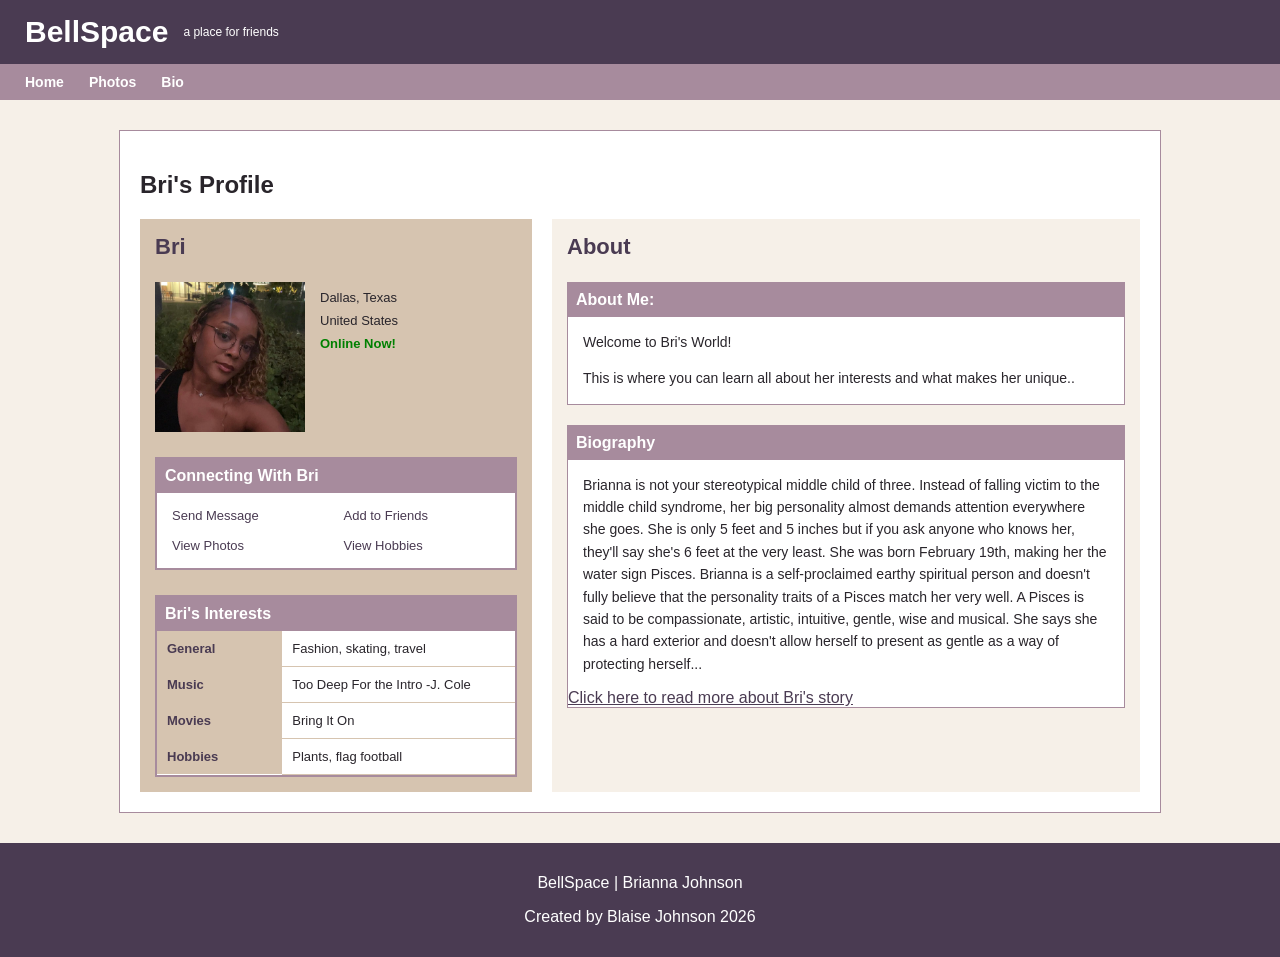
<file: index.html>
<!--Blaise Johnson-->
<!--Assignment 9.2-->
<!--November 5, 2026-->



<!DOCTYPE html>
<html lang="en">

<head>
    <meta charset="UTF-8">
    <meta name="viewport" content="width=device-width, initial-scale=1.0">
    <title>Bri's Space</title>
    <link rel="stylesheet" href="index.css">
</head>

<body>

<nav class="navbar">

    <div class="nav-header">
        <h1>BellSpace</h1>
        <span>a place for friends</span>
        
    </div>

    <div class="nav-links">
        <a href="index.html">Home</a>
        <a href="hobbies.html">Photos</a>
        <a href="bio.html">Bio</a>
    </div>

</nav>

<div class="profile-container">
    <h2>Bri's Profile</h2>

    <div class="profile-layout">

    <div class="left-column">
        <h3>Bri</h3>
        <div class="profile-details">
            <img src="images/Profile.jpeg" alt="Bri's profile picture">

            <div class="personal-info">
                <p>Dallas, Texas</p>
                <p>United States</p>
                <p class="online-status">Online Now!</p>
            </div>

        </div>

        <div class="contact-box">

            <h3>Connecting With Bri</h3>

            <div class="contact-links">
               <span>Send Message</span>
                <span>Add to Friends</span>
                <a href="hobbies.html">View Photos</a>
                <a href="hobbies.html">View Hobbies</a>
            </div>
        </div>


        <div class="interests-box">

            <h3>Bri's Interests</h3>

            <table>
                <tr>
                    <th>General</th>
                    <td>Fashion, skating, travel</td>
                </tr>

                <tr>
                    <th>Music</th>
                    <td>Too Deep For the Intro -J. Cole</td>
                </tr>

                <tr>
                    <th>Movies</th>
                    <td>Bring It On</td>
                </tr>

                <tr>
                    <th>Hobbies</th>
                    <td>Plants, flag football</td>
                </tr>
            </table>

        </div>


    </div>


    <div class="right-column">
        <div class="about-bri">
            <h3>About</h3>
            <div class="about-me">
                <h4>About Me: </h4>

                <p>Welcome to Bri's World!</p>
                <p>This is where you can learn all about her interests and what makes her unique..</p>
            </div>
        </div>

        <div class="bio">
            <h4>Biography</h4>

            <p>
                Brianna is not your stereotypical middle child of three. Instead of falling victim to the middle child syndrome, her big personality almost demands attention everywhere she goes. She is only 5 feet and 5 inches but if you ask anyone who knows her, they'll say she's 6 feet at the very least. She was born February 19th, making her the water sign Pisces. Brianna is a self-proclaimed earthy spiritual person and doesn't fully believe that the personality traits of a Pisces match her very well. A Pisces is said to be compassionate, artistic, intuitive, gentle, wise and musical. She says she has a hard exterior and doesn't allow herself to present as gentle as a way of protecting herself...

            </p>
            <a href="bio.html">Click here to read more about Bri's story</a>

        </div>



    </div>

</div>


</div>

<footer>
    <p>BellSpace | Brianna Johnson</p>
    <p>Created by Blaise Johnson  2026</p>
</footer>

</body>

</html>
</file>
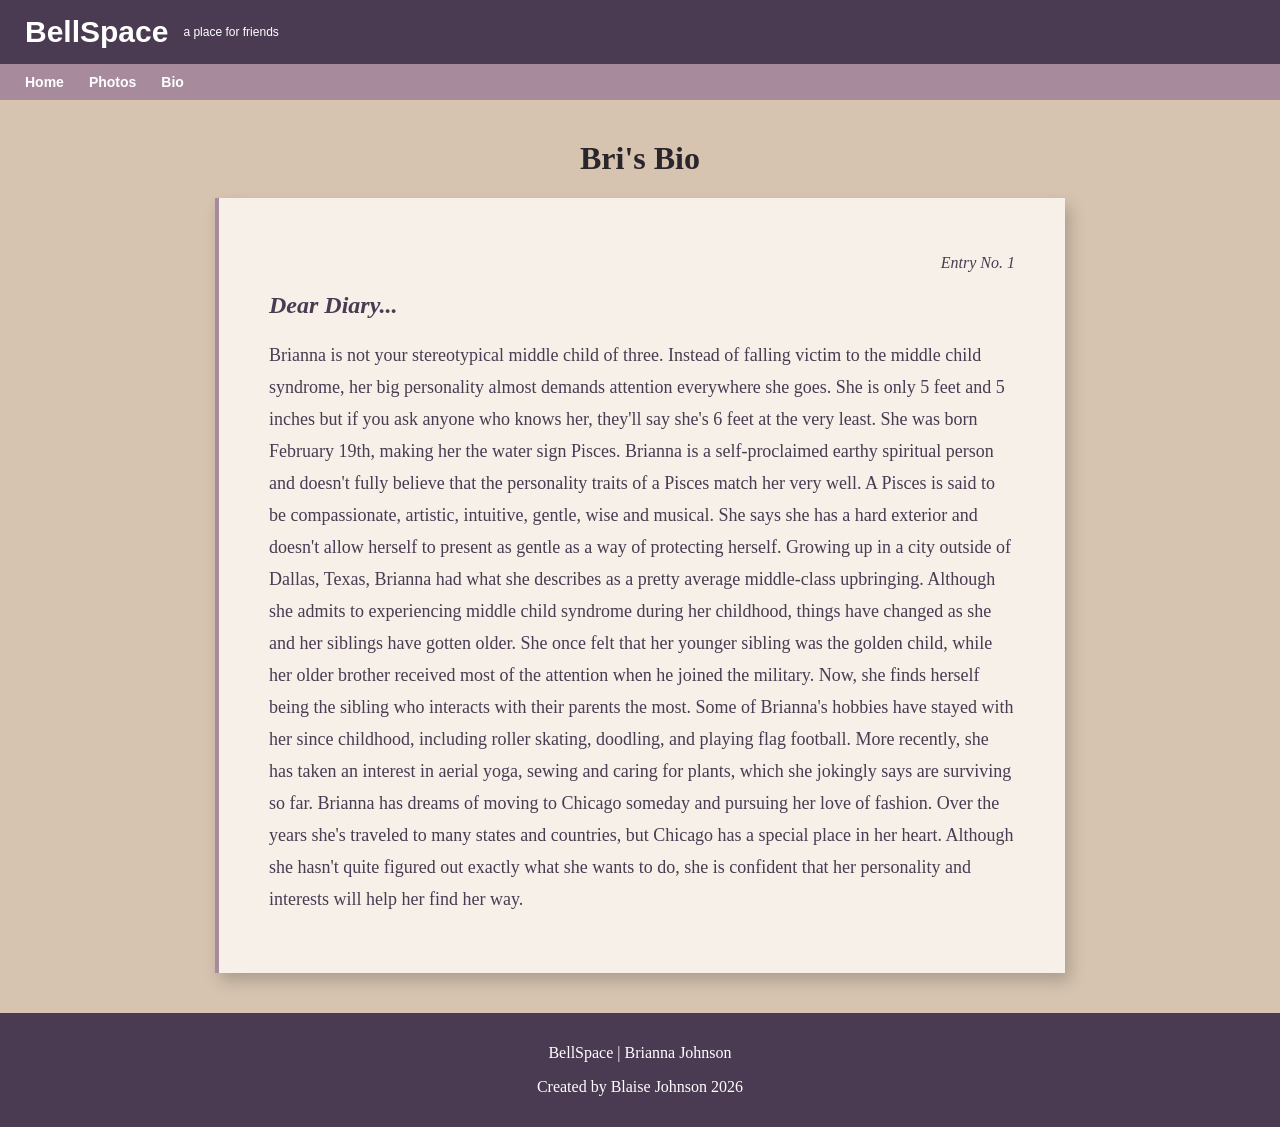
<file: bio.html>
<!--Blaise Johnson-->
<!--Assignment 9.2-->
<!--November 5, 2026-->

<!DOCTYPE html>
<html lang="en">
    <head>
        <meta charset="UTF-8">
        <title>Bio</title>
        <meta name="viewport" content="width=device-width, initial-scale=1.0">
        <link rel="stylesheet" href="index.css">
    </head>

    <body class="bio-page">
        <nav class="navbar">

            <div class="nav-header">
                <h1>BellSpace</h1>
                <span>a place for friends</span>
            </div>

            <div class="nav-links">
                <a href="index.html">Home</a>
                <a href="hobbies.html">Photos</a>
                <a href="bio.html">Bio</a>
            </div>
        </nav>

        <div class="journal">
        <header>
            <h1 class="bri-bio">Bri's Bio</h1>
        </header>

        <div class="journal-page">
            <p class="entry-number"> Entry No. 1</p>
            <h2>Dear Diary...</h2>

            <div class="journal-entry">
                <p>Brianna is not your stereotypical middle child of three. Instead of falling victim to
                    the middle child syndrome, her big personality almost demands attention everywhere she
                    goes. She is only 5 feet and 5 inches but if you ask anyone who knows her, they'll say she's
                    6 feet at the very least. She was born February 19th, making her the water sign Pisces.
                    Brianna is a self-proclaimed earthy spiritual person and doesn't fully believe that the
                    personality traits of a Pisces match her very well. A Pisces is said to be compassionate,
                    artistic, intuitive, gentle, wise and musical. She says she has a hard exterior and doesn't
                    allow herself to present as gentle as a way of protecting herself.
                    Growing up in a city outside of Dallas, Texas, Brianna had what she describes as a
                    pretty average middle-class upbringing. Although she admits to experiencing middle child
                    syndrome during her childhood, things have changed as she and her siblings have gotten
                    older. She once felt that her younger sibling was the golden child, while her older brother
                    received most of the attention when he joined the military. Now, she finds herself being the
                    sibling who interacts with their parents the most.
                    Some of Brianna's hobbies have stayed with her since childhood, including roller
                    skating, doodling, and playing flag football. More recently, she has taken an interest in
                    aerial yoga, sewing and caring for plants, which she jokingly says are surviving so far.
                    Brianna has dreams of moving to Chicago someday and pursuing her love of
                    fashion. Over the years she's traveled to many states and countries, but Chicago has a
                    special place in her heart. Although she hasn't quite figured out exactly what she wants to
                    do, she is confident that her personality and interests will help her find her way.
                </p>

            </div>

        </div>
    </div>
        <footer>
            <p>BellSpace | Brianna Johnson</p>
            <p>Created by Blaise Johnson  2026</p>
        </footer>

    </body>
</html>
</file>
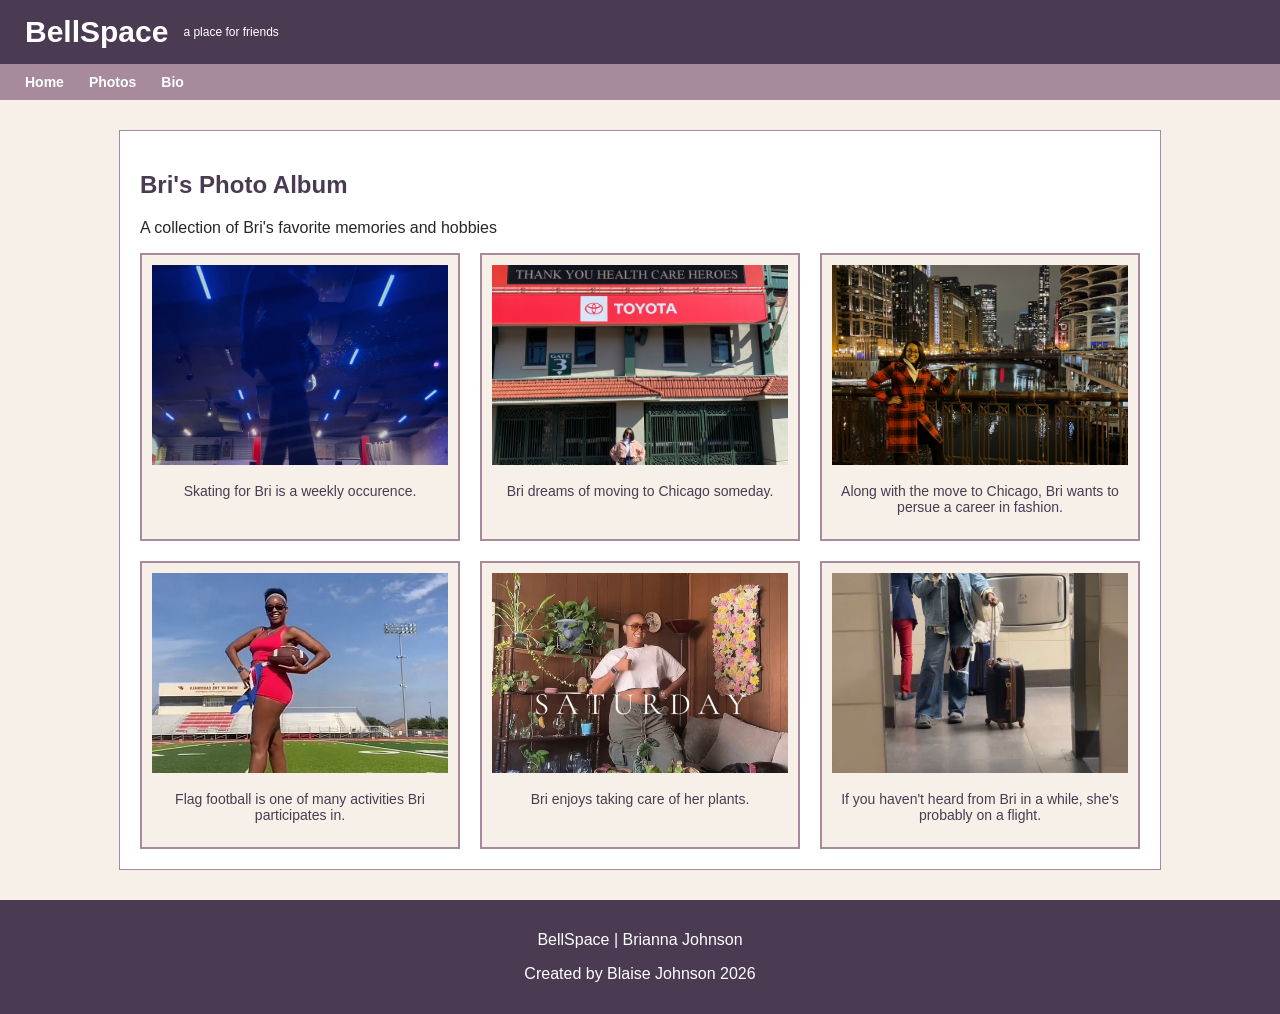
<file: hobbies.html>
<!--Blaise Johnson-->
<!--Assignment 9.2-->
<!--November 5, 2026-->


<!DOCTYPE html>
<html lang="en">
    <head>
        <meta charset="UTF-8">
        <meta name="viewport" content="width=device-width, initial-scale=1.0">
        <title>Hobbies</title>
        <link rel="stylesheet" href="index.css">
    </head>

    <body>
        <nav class="navbar">

            <div class="nav-header">
                <h1>BellSpace</h1>
                <span>a place for friends</span>
            </div>

            <div class="nav-links">
                <a href="index.html">Home</a>
                <a href="hobbies.html">Photos</a>
                <a href="bio.html">Bio</a>
            </div>
        </nav>

        <main class="photo-container">
            <h2>Bri's Photo Album</h2>
            <p>A collection of Bri's favorite memories and hobbies</p>


            <div class="photo-grid">
                <div class="photo-item">
                    <a href="images/Skating.jpeg" target="_blank"><img src="images/Skating.jpeg" alt="Bri roller skating"></a>
                    <p>Skating for Bri is a weekly occurence.</p>
                </div>

                <div class="photo-item">
                    <a href="images/Chicago.jpeg" target="_blank"> <img src="images/Chicago.jpeg" alt="Bri in Chicago"></a>
                    <p>Bri dreams of moving to Chicago someday.</p>
                </div>

                <div class="photo-item">
                   <a href="images/Fashion.jpeg" target="_blank"> <img src="images/Fashion.jpeg" alt="Fashion"></a>
                    <p>Along with the move to Chicago, Bri wants to persue a career in fashion.</p>
                </div>

                <div class="photo-item">
                    <a href="images/FlagFootball.jpg" target="_blank"><img src="images/FlagFootball.jpg" alt="Bri playing flag football"></a>
                    <p>Flag football is one of many activities Bri participates in.</p>
                </div>

                <div class="photo-item">
                   <a href="images/Plants.jpeg" target="_blank"> <img src="images/Plants.jpeg" alt="Plants"></a>
                    <p>Bri enjoys taking care of her plants.</p>
                </div>

                <div class="photo-item">
                    <a href="images/Travel.jpeg" target="_blank"> <img src="images/Travel.jpeg" alt="Bri traveling"> </a>
                    <p>If you haven't heard from Bri in a while, she's probably on a flight.</p>
                </div>


            </div>
        </main>

    <footer>
        <p>BellSpace | Brianna Johnson</p>
        <p>Created by Blaise Johnson  2026</p>
    </footer>
    </body>
</html>
</file>
<file: index.css>
/*Blaise Johnson*/
/*Assignment 9.2*/
/*November 5, 2026*/

body {
    margin: 0;
    font-family: Arial, sans-serif;
    background-color: #F6F0E8;
    color: #29252B;
}

.navbar {
    background-color: #4A3B52;
    color: white;
    font-family: Arial, sans-serif;
}

.nav-header {
    display: flex;
    align-items: center;
    gap: 15px;
    padding: 15px 25px;
}

.nav-header h1 {
    margin: 0;
    font-size: 30px;
}

.nav-header span {
    font-size: 12px;
}

.nav-links {
    display: flex;
    gap: 25px;
    padding: 10px 25px;
    background-color: #A78B9D;
}

.nav-links a {
    color: white;
    font-weight: bold;
    font-size: 14px;
    text-decoration: none;
}

.nav-links a:hover {
    text-decoration: underline;
    color: #4A3B52;
}

.profile-container {
    max-width: 1000px;
    margin: 30px auto;
    padding: 20px;
    background-color: #FFFFFF;
    border: 1px solid #A78B9D;
}

.profile-layout {
    display: grid;
    grid-template-columns: 2fr 3fr;
    gap: 20px;
}

.left-column {
    background-color: #D6C4B0;
    padding: 15px;
    min-height: 300px;
}

.right-column {
    background-color: #F6F0E8;
    padding: 15px;
    min-height: 300px;
}

.left-column h3 {
    color: #4A3B52;
    font-size: 22px;
    margin-top: 0;
}

.profile-details {
    display: flex;
    gap: 15px;
    align-items: flex-start;
}

.profile-details img {
    width: 150px;
    height: 150px;
    object-fit: cover;
}

.personal-info p {
    font-size: 13px;
    margin: 8px 0;
}

.online-status {
    color: green;
    font-weight: bold;
}

.contact-box {
    margin-top: 25px;
    border: 2px solid #A78B9D;
    background-color: #FFFFFF;
}

.contact-box h3 {
    background-color: #A78B9D;
    color: white;
    padding: 8px;
    margin: 0;
    font-size: 16px;
}

.contact-links {
    display: grid;
    grid-template-columns: 1fr 1fr;
    gap: 15px;
    padding: 15px;
}

.contact-links a {
    color: #4A3B52;
    font-size: 13px;
    text-decoration: none;
}

.contact-links a:hover {
    text-decoration: underline;
}

.interests-box {
    margin-top: 25px;
    border: 2px solid #A78B9D;
    background-color: white;
}

.interests-box h3 {
    background-color: #A78B9D;
    color: white;
    padding: 8px;
    margin: 0;
    font-size: 16px;
}

.interests-box table {
    width: 100%;
    border-collapse: collapse;
}

.interests-box th {
    width: 35%;
    background-color: #D6C4B0;
    color: #4A3B52;
    text-align: left;
    padding: 10px;
    font-size: 13px;
}

.interests-box td {
    padding: 10px;
    font-size: 13px;
    border-bottom: 1px solid #D6C4B0;
}

.about-bri h3 {
    color: #4A3B52;
    font-size: 22px;
    margin-top: 0;
}

.about-me {
    background-color: #FFFFFF;
    border: 1px solid #A78B9D;
}

.about-me h4 {
    background-color: #A78B9D;
    color: white;
    padding: 8px;
    margin: 0;
    font-size: 16px;
}

.about-me p {
    padding: 0 15px;
    font-size: 14px;
    line-height: 1.6;
}

.bio {
    margin-top: 20px;
    background-color: #FFFFFF;
    border: 1px solid #A78B9D;
}

.bio h4 {
    background-color: #A78B9D;
    color: white;
    padding: 8px;
    margin: 0;
    font-size: 16px;
}

.bio p {
    padding: 0 15px;
    font-size: 14px;
    line-height: 1.6;
}

.bio a {
    color: #4A3B52;
}

.bio a:hover {
    color: #A78B9D;
    text-decoration: underline;
}


.bio-page {
    background-color: #D6C4B0;
    font-family: Georgia, serif;
    color: #29252B;
    margin: 0;
}

.journal {
    max-width: 850px;
    margin: 40px auto;
}



.journal-page {
    background-color: #F6F0E8;
    padding: 40px 50px;
    min-height: 600px;
    border-left: 4px solid #A78B9D;
    box-shadow: 5px 8px 15px rgba(0, 0, 0, 0.2);
}

.entry-number {
    text-align: right;
    font-style: italic;
    color: #4A3B52;
}

.journal-page h2 {
    font-style: italic;
    color: #4A3B52;
}

.journal-entry {
    color: #4A3B52;
    font-size: 18px;
    line-height: 32px;
}

footer {
    background-color: #4A3B52;
    color: white;
    text-align: center;
    padding: 15px;
    margin-top: 30px;
}

.bri-bio{
    text-align: center;
}

.photo-container {
    max-width: 1000px;
    margin: 30px auto;
    padding: 20px;
    background-color: #FFFFFF;
    border: 1px solid #A78B9D;
}

.photo-container h2 {
    color: #4A3B52;
}

.photo-grid {
    display: grid;
    grid-template-columns: repeat(3, 1fr);
    gap: 20px;
}

.photo-item img {
    width: 100%;
    height: 200px;
    object-fit: cover;
}

.photo-item p {
    text-align: center;
    color: #4A3B52;
    font-size: 14px;
}

.photo-item {
    background-color: #F6F0E8;
    border: 2px solid #A78B9D;
    padding: 10px;
    transition: background-color 0.3s, border-color 0.3s;
}

.photo-item:hover {
    border-color: #4A3B52;
    background-color: #D6C4B0;
}

@media (max-width: 700px) {
    .photo-grid {
        grid-template-columns: repeat(2, 1fr);
    }
}

@media (max-width: 450px) {
    .photo-grid {
        grid-template-columns: 1fr;
    }
}

@media (max-width: 700px) {
    .profile-layout {
        grid-template-columns: 1fr;
    }
}

.contact-links span {
    color: #4A3B52;
    font-size: 13px;
}
</file>
